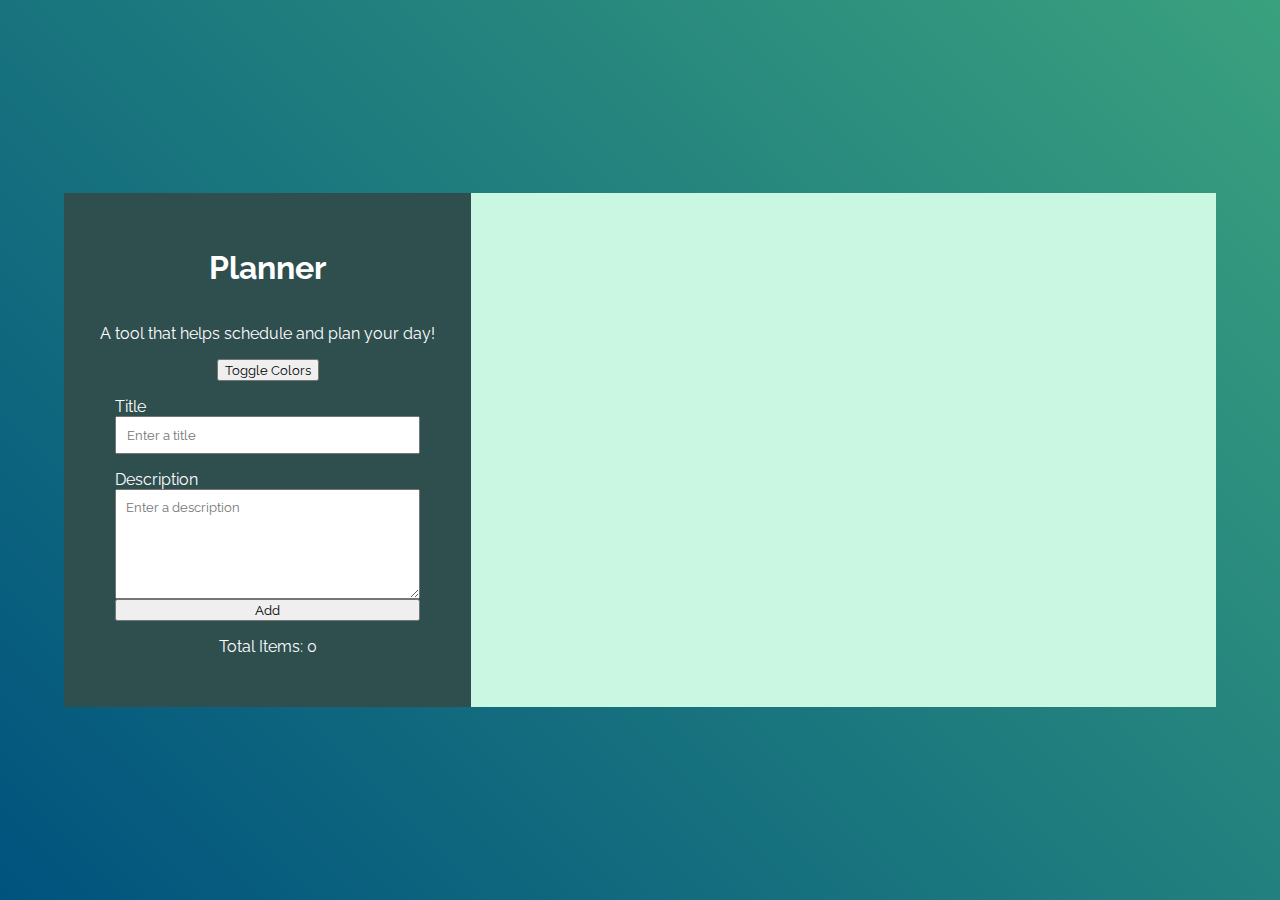
<file: cp2-js-ixt/index.html>
<!DOCTYPE html>
<!-- 
  Ivan Tan
  CSE 154 AI
  April 20, 2019
  Creative Project 2

  This is the index.html for Creative Project 2.
-->
<html lang="en">
  <head>
    <meta charset="utf-8">
    <title>Planner</title>
    <link rel="stylesheet" href="style.css">
    <script src="main.js"></script>
  </head>
  <body>
    <main>
      <section id="editor">
        <h1>Planner</h1>
        <p>A tool that helps schedule and plan your day!</p>
        <button id="toggle-button">Toggle Colors</button>
        <form>
          <label>Title</label>
          <input id="event-title" type="text" placeholder="Enter a title" required>
          <label>Description</label>
          <textarea id="event-description" placeholder="Enter a description" required></textarea>
          <button id="add-event-button">Add</button>
        </form>
        <p>Total Items: <span id="count">0</span></p>
      </section>
      <section id="agenda">
        <ul>
        </ul>
      </section>
    </main>
  </body>
</html>
</file>
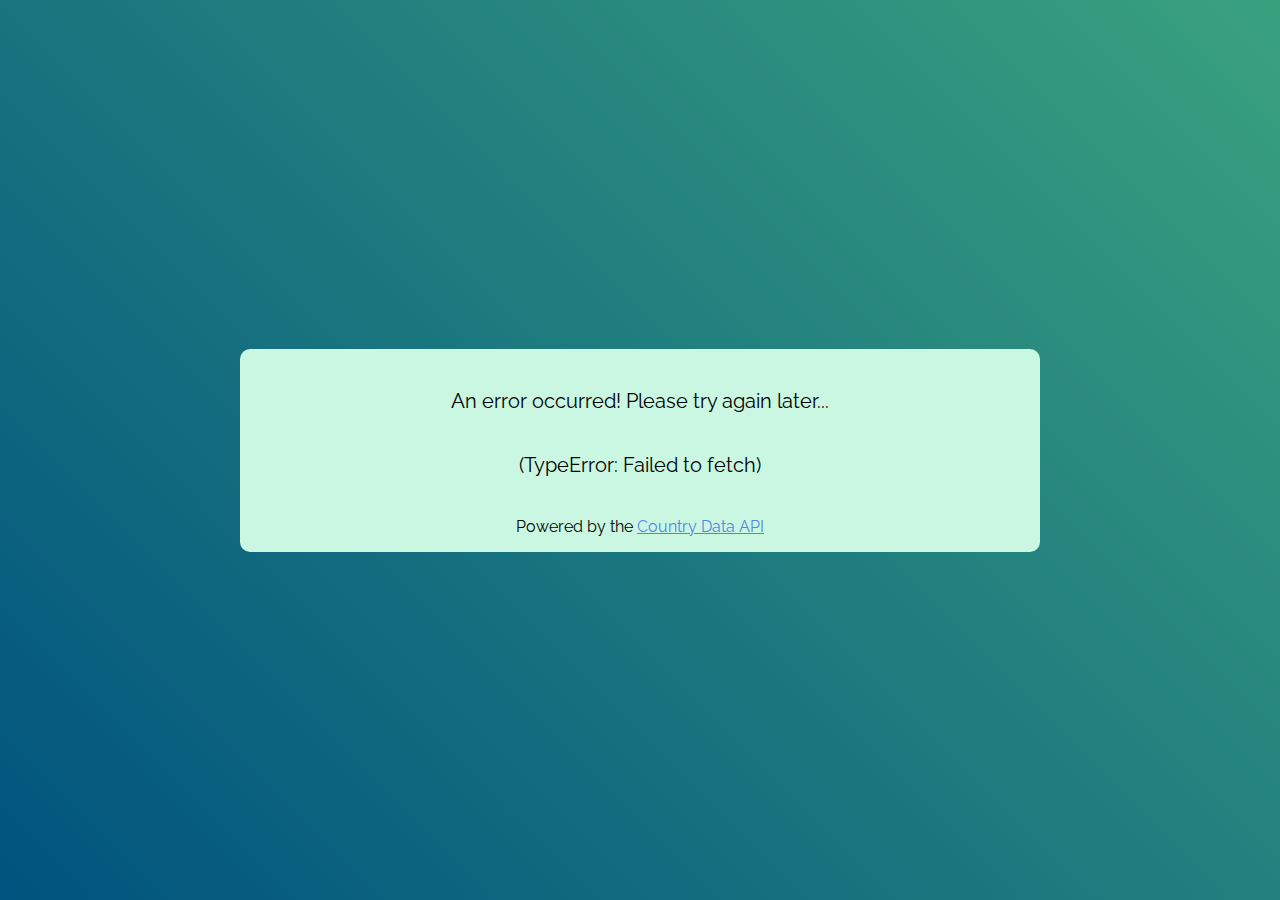
<file: cp3-ajax-ixt/index.html>
<!DOCTYPE html>
<!-- 
  Ivan Tan
  CSE 154 AI
  Creative Project 3
  May 1st, 2019

  This is the index.html file for Creative Project 3.
-->
<html lang="en">
<head>
  <meta charset="UTF-8">
  <title>Random Country</title>
  <link rel="stylesheet" href="style.css">
  <script src="main.js"></script>
</head>
<body>
  <main>
    <section id="introduction" class="active">
      <h1>Random Country</h1>
      <p>
        This is a tool to learn more about a random country! It uses the 
        <a href="https://restcountries.eu/">Country Data API</a> to search for a
        random country and displays information about the country.
      </p>
      <button id="get-started">Get Started!</button>
    </section>
    <section id="response">
      <article id="country-info">
      </article>
      <button id="get-another">Get Another Country</button>
    </section>
    <footer>
      <p>Powered by the <a href="https://restcountries.eu/">Country Data API</a></p>
    </footer>
  </main>
</body>
</html>
</file>
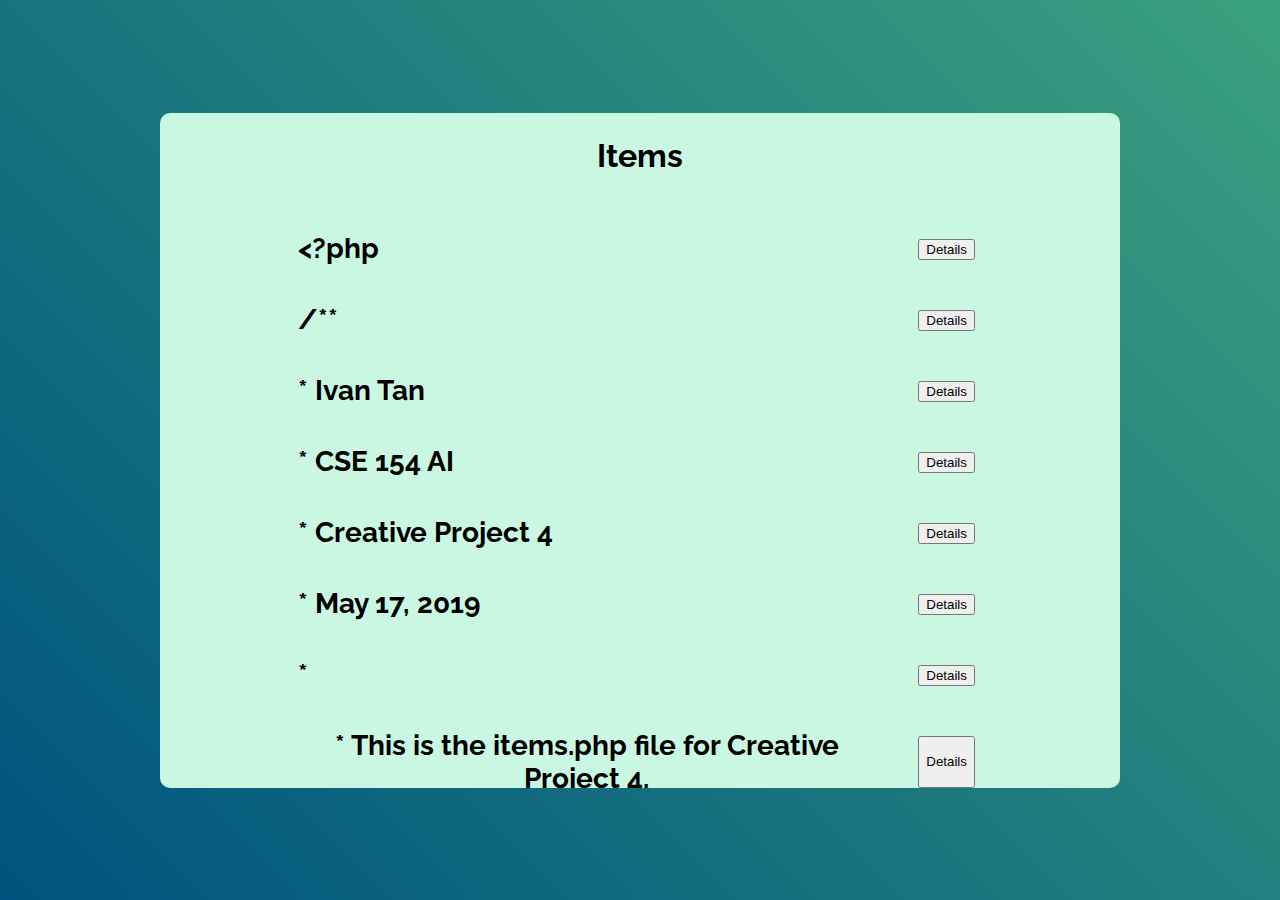
<file: cp4-php-api-ixt/index.html>
<!DOCTYPE html>
<!--
  Ivan Tan
  CSE 154 AI
  Creative Project 4
  May 17, 2019

  This is the index.html file for Creative Project 4.
-->

<html lang="en-us">
  <head>
    <meta charset="utf-8">
    <title>Item List</title>
    <link rel="stylesheet" href="styles.css">
    <script src="main.js"></script>
  </head>
  <body>
    <main>
      <section id="items">
        <h1>Items</h1>
      </section>
      <section id="details" class="hidden">
        <h2>Item Name</h2>
        <p>Item Description</p>
        <button>Hide</button>
      </section>
    </main>
  </body>
</html>
</file>
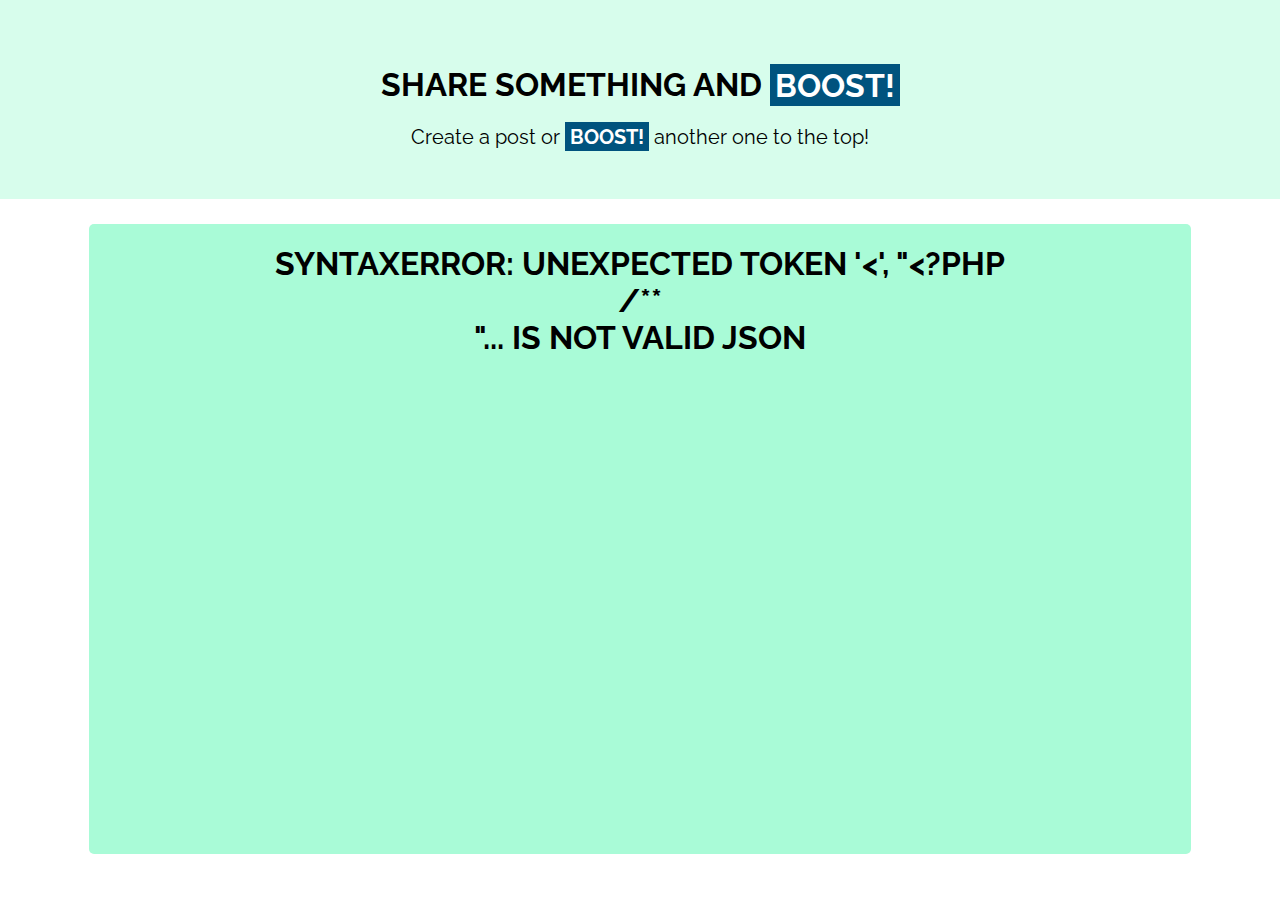
<file: cp5-mysql-ixt/index.html>
<!DOCTYPE html>
<!--
  Ivan Tan
  CSE 154 AI
  Creative Project 5
  May 30, 2019

  This is the index.html file for Creative Project 5.
-->
<html lang="en-us">
  <head>
    <meta charset="utf-8">
    <meta name="viewport" content="width=device-width, initial-scale=1">
    <title>BOOST!</title>
    <link rel="stylesheet" href="styles.css">
    <link rel="stylesheet" href="https://use.fontawesome.com/releases/v5.8.2/css/all.css" integrity="sha384-oS3vJWv+0UjzBfQzYUhtDYW+Pj2yciDJxpsK1OYPAYjqT085Qq/1cq5FLXAZQ7Ay" crossorigin="anonymous">

    <script src="main.js"></script>
  </head>
  <body>
    <header>
      <h1>Share something and <span class="boost">BOOST!</span></h1>
      <p>Create a post or <span class="boost">BOOST!</span> another one to the top!</p>
    </header>
    <main>
      <section id="posts">
        <h2>Posts</h2>
        <div></div>
        <nav>
          <button id="prev" class="hidden"><i class="fas fa-chevron-left"></i> Previous</button>
          <button id="next" class="hidden">Next <i class="fas fa-chevron-right"></i></button>
        </nav>
      </section>
      <section id="create">
        <h2>Create a Post</h2>
        <form>
          <textarea id="content" placeholder="Enter what you want to share..." required rows="5"></textarea>
          <button id="add">Add</button>
        </form>
      </section>
    </main>
  </body>
</html>
</file>
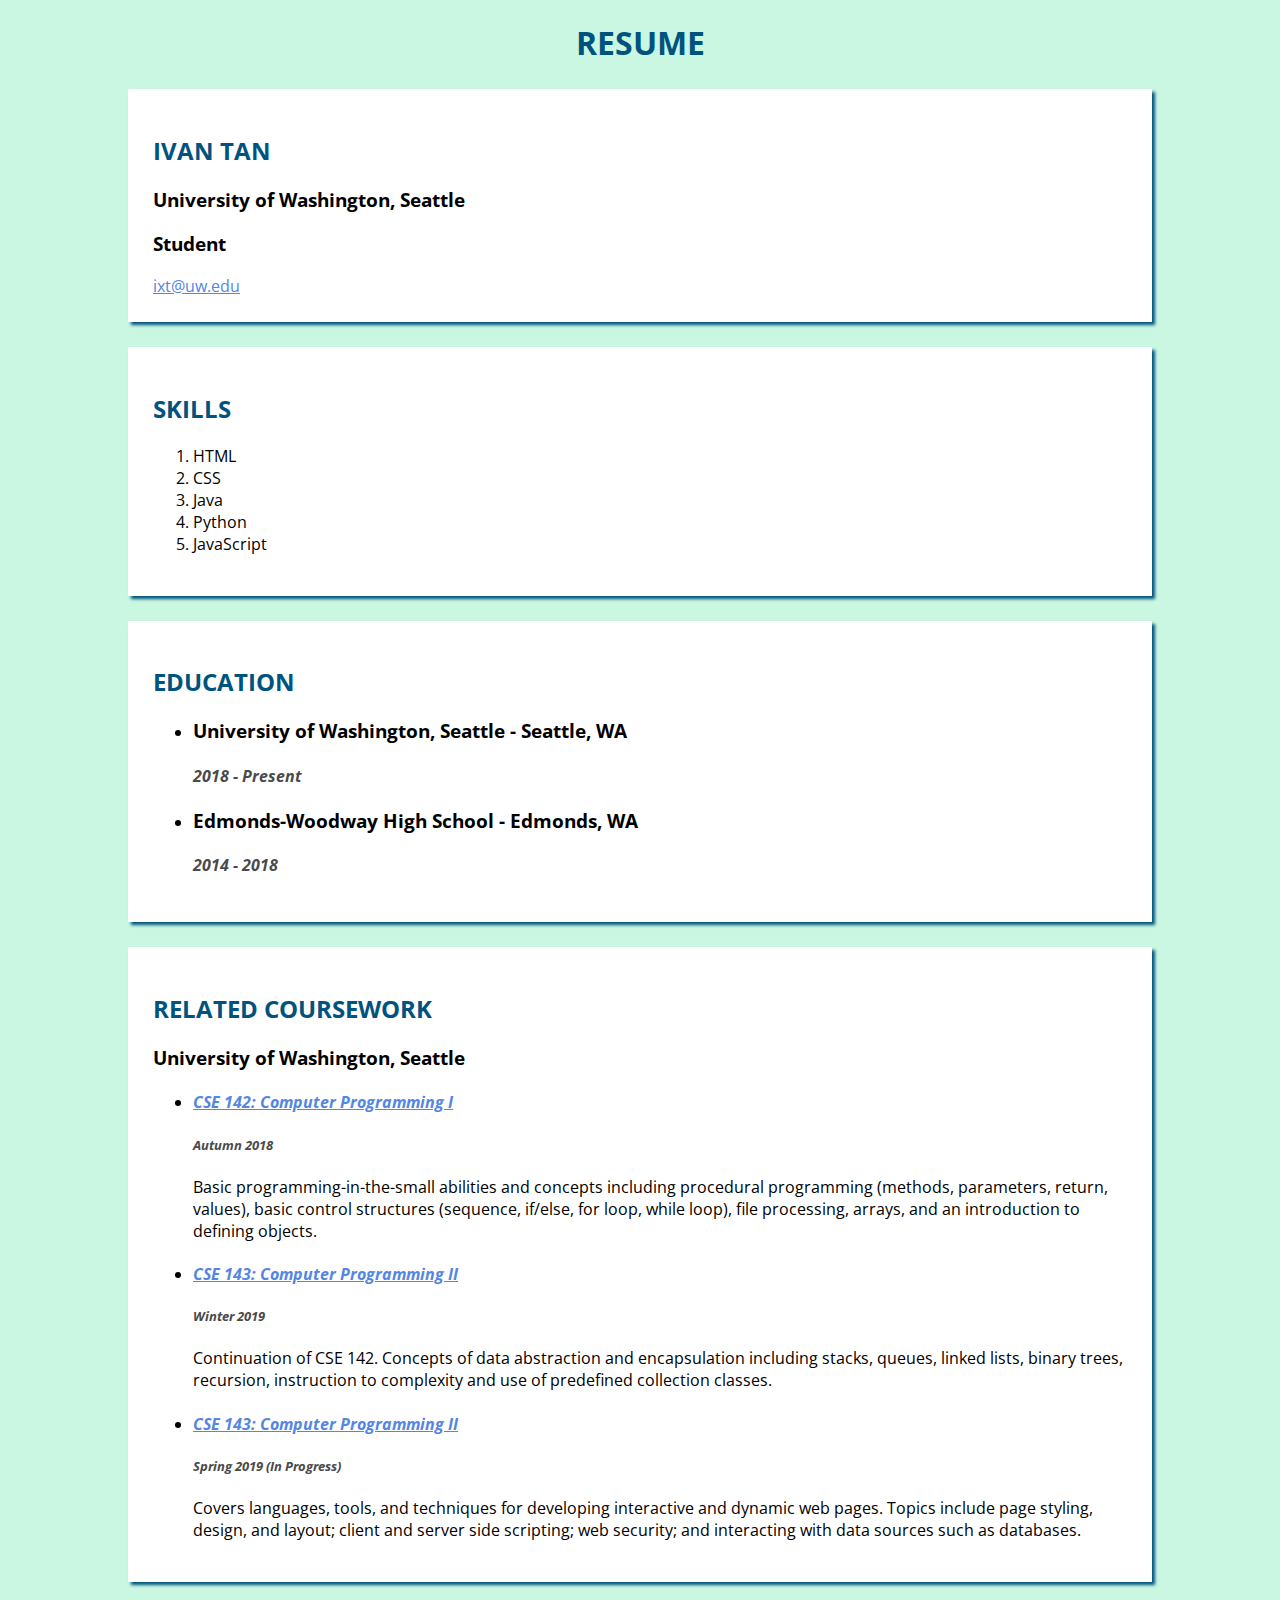
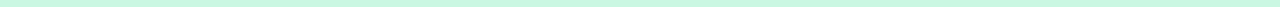
<file: cp1-html-css-ixt/resume.html>
<!DOCTYPE html>
<!--
  Ivan Tan
  CSE 154 AI
  April 6, 2019
  Creative Project 1

  This is the resume.html file that contains information about my background, 
  skills and accomplishments.
-->
<html lang="en">

  <head>
    <meta charset="UTF-8" />
    <link rel="stylesheet" href="style.css" />
    <title>Resume</title>
  </head>

  <body>
    <h1>Resume</h1>

    <header>
      <h2>Ivan Tan</h2>
      <h3>University of Washington, Seattle</h3>
      <h3>Student</h3>
      <a href="mailto:ixt@uw.edu">ixt@uw.edu</a>
    </header>

    <section>
      <h2>Skills</h2>
      <ol>
        <li>HTML</li>
        <li>CSS</li>
        <li>Java</li>
        <li>Python</li>
        <li>JavaScript</li>
      </ol>
    </section>

    <section>
      <h2>Education</h2>
      <ul>
        <li>
          <h3>University of Washington, Seattle - Seattle, WA</h3>
          <h4>2018 - Present</h4>
        </li>
        <li>
          <h3>Edmonds-Woodway High School - Edmonds, WA</h3>
          <h4>2014 - 2018</h4>
        </li>
      </ul>
    </section>

    <section>
      <h2>Related Coursework</h2>
      <h3>University of Washington, Seattle</h3>
      <ul>
        <li>
          <h4><a href="https://courses.cs.washington.edu/courses/cse142/">CSE 142: Computer Programming I</a></h4>
          <h5>Autumn 2018</h5>
          <p>
            Basic programming-in-the-small abilities and
            concepts including procedural programming (methods,
            parameters, return, values), basic control structures
            (sequence, if/else, for loop, while loop), file processing,
            arrays, and an introduction to defining objects.
          </p>
        </li>
        <li>
          <h4><a href="https://courses.cs.washington.edu/courses/cse143/">CSE 143: Computer Programming II</a></h4>
          <h5>Winter 2019</h5>
          <p>
            Continuation of CSE 142. Concepts of data abstraction
            and encapsulation including stacks, queues, linked lists,
            binary trees, recursion, instruction to complexity and
            use of predefined collection classes.
          </p>
        </li>
        <li>
          <h4><a href="https://courses.cs.washington.edu/courses/cse154/">CSE 143: Computer Programming II</a></h4>
          <h5>Spring 2019 (In Progress)</h5>
          <p>
            Covers languages, tools, and techniques for developing
            interactive and dynamic web pages. Topics include page
            styling, design, and layout; client and server side
            scripting; web security; and interacting with data sources
            such as databases.
          </p>
        </li>
      </ul>
    </section>
  </body>

</html>
</file>
<file: cp2-js-ixt/style.css>
/* 
  Ivan Tan
  CSE 154 AI
  April 20, 2019
  Creative Project 2

  This is the style.css that styles the pages (index.html) for Creative Project 2.
*/

@import url('https://fonts.googleapis.com/css?family=Raleway');

body, input, textarea, button {
  font-family: 'Raleway', sans-serif;
}

body, main, #editor, #editor form {
  display: flex;
}

body {
  align-items: center;
  justify-content: center;
  height: 100vh;
  margin: 0px;
  font-size: 1em;
  background-image: linear-gradient(45deg,#00537E 0%,#3AA17E 100%);
}

h1, #editor p {
  text-align: center;
}

h1 {
  font-size: 2em;
}

h2 {
  display: inline;
  font-size: 1.75em;
}

ul, main, #editor form {
  width: 90%;
}

ul {
  list-style: none;
  margin-left: auto;
  margin-right: auto;
  padding: 0px;
}

li {
  margin-top: 50px;
}

li:first-child {
  margin-top: 0px;
}

main > section, #editor input, #editor textarea {
  padding: 3%;
}

main, #editor {
  justify-content: center;
}

#editor, #editor form {
  flex-direction: column;
}

#editor {
  align-items: center;
  color: white;
  background-color: #2F4F4F;
  flex: 1;
}

#editor.toggled-color {
  color: black;
  background-color: #CAF7E2;
}

#editor form, #editor label {
  margin-top: 1em;
}

#editor label:first-child {
  margin-top: 0px;
}

#editor textarea {
  height: 10vh;
}

#agenda {
  max-height: 75vh;
  color: black;
  background-color: #CAF7E2;
  word-wrap: break-word;
  overflow-y: scroll;
  flex: 2;
}

#agenda.toggled-color {
  color: white;
  background-color: #2F4F4F
}

#agenda input[type="checkbox"] {
  height: 30px;
  width: 30px;
  float: right;
}
</file>
<file: cp3-ajax-ixt/style.css>
/* 
  Ivan Tan
  CSE 154 AI
  Creative Project 3
  May 1st, 2019

  This is the styles.css file for Creative Project 3.
*/

@import url('https://fonts.googleapis.com/css?family=Raleway');

body, input, button {
  font-family: 'Raleway', sans-serif;
}

body {
  display: flex;
  flex-direction: column;
  align-items: center;
  justify-content: center;
  height: 100vh;
  margin: 0px;
  font-size: 1em;
  background-image: linear-gradient(45deg,#00537E 0%,#3AA17E 100%);
}

h1, h2, p {
  text-align: center;
}

h1, h2 {
  background-color: #2F4F4F;
  color: white;
  padding: 2.5%;
  margin: 0px;
}

h1 {
  font-size: 2em;
}

h2 {
  font-size: 1.75em;
}

h3, p {
  font-size: 1.25em;
}

h3 {
  margin-top: 10px;
  margin-bottom: 10px;
}

a {
  color: #5386E4;
}

span {
  background-color: #2F4F4F;
  color: white;
  padding: 1px 2.5px;
}

button {
  display: block;
  margin-left: auto;
  margin-right: auto;
  padding: 1% 2%;
}

main {
  width: 75vw;
  max-width: 800px;
  max-height: 75vh;
  background-color: #CAF7E2;
  border-radius: 10px;
  overflow-y: auto;
}

main > section {
  display: none;
}

main > section.active {
  display: block;
}

section {
  margin-bottom: 2.5%;
}

footer p {
  font-size: 1em;
}

#introduction p, #country-info p {
  margin: 5%;
}
</file>
<file: cp4-php-api-ixt/styles.css>
/*
  Ivan Tan
  CSE 154 AI
  Creative Project 4
  May 17, 2019

  This is the styles.css file for Creative Project 4.
*/

@import url('https://fonts.googleapis.com/css?family=Raleway');

body, main, li {
  display: flex;
}

body, main {
  flex-direction: column;
}

body {
  justify-content: center;
  align-items: center;
  height: 100vh;
  margin: 0px;
  font-family: 'Raleway', sans-serif;
  font-size: 1em;
  background-image: linear-gradient(45deg,#00537E 0%,#3AA17E 100%);
}

main {
  justify-content: space-evenly;
  width: 75vw;
  max-height: 75vh;
  background-color: #CAF7E2;
  border-radius: 10px;
}

h1, h2 {
  padding: 2.5%;
  margin: 0px;
  text-align: center;
}

h1 {
  font-size: 2em;
}

h2 {
  font-size: 1.75em;
}

p {
  font-size: 1.25em;
}

ul {
  list-style: none;
  padding: 0px;
  width: 75%;
  margin-left: auto;
  margin-right: auto;
}

li {
  justify-content: space-between;
}

button {
  margin: 25px 25px;
}

#items {
  overflow-y: auto;
}

#details {
  text-align: center;
}

.hidden {
  display: none;
}
</file>
<file: cp5-mysql-ixt/styles.css>
/*
  Ivan Tan
  CSE 154 AI
  Creative Project 5
  May 30, 2019

  This is the styles.css file for Creative Project 5.
*/

@import url('https://fonts.googleapis.com/css?family=Raleway');

body, button, textarea {
  font-family: 'Raleway', sans-serif;
}

body {
  margin: 0px;
  padding: 0px;
  overflow: auto;
  font-size: 1em;
}

h1, h2, p {
  text-align: center;
}

h1, h2 {
  text-transform: uppercase;
}

h1 {
  font-size: 2em;
}

h2 {
  font-size: 1.75em;
}

p {
  font-size: 1.25em;
  margin: 5px 0px;
}

header {
  background-color: #D7FDEC;
  padding: 50px;
}

main, article, nav, form, #create, #posts div {
  display: flex;
}

article, form, #posts div, #create {
  flex-direction: column;
}

article, nav, #create {
  justify-content: center;
}

article, #posts div {
  align-items: center;
}

main {
  flex-direction: column-reverse;
}

article {
  margin: 25px;
  width: 75%;
}

article:first-child {
  margin: 0px 25px 25px;
}

article button {
  margin: 15px auto 0px;
}

button, section {
  border-radius: 5px;
}

button {
  cursor: pointer;
  border: none;
  padding: 10px 30px;
  background-color: #3AA17E;
  color: #FFFFFF;
  margin: 25px;
}

button:hover {
  box-shadow: 2px 2px #00537E;
}

button:active {
  transform: translateY(1px);
}

form {
  padding: 0px 30px;
}

textarea {
  resize: none;
  outline-color: #3AA17E;
  font-size: 1.25em;
}

.boost {
  background-color: #00537E;
  color: #FFFFFF;
  padding: 2.5px 5px;
  font-weight: bold;
}

.hidden, #create.hidden {
  display: none;
}

#posts, #create {
  background-color: #A9FBD7;
}

#posts {
  margin: 0px 25px 25px;
}

#create {
  margin: 25px;
}

@media screen and (min-width: 1024px) {
  main {
    flex-direction: row;
    width: 90%;
    margin: 0 auto;
  }

  header {
    padding: 5vh;
  }

  #posts, #create {
    height: 70vh;
    overflow: auto;
  }

  #posts {
    flex: 3;
    margin: 25px;
  }

  #posts div {
    flex-wrap: wrap;
  }

  #create {
    flex: 1;
  }
}
</file>
<file: cp1-html-css-ixt/style.css>
/*
Ivan Tan
CSE 154 AI
April 6, 2019
Creative Project 1

This is the style.css file that the pages for my Creative Project 1 uses.
*/

@import url('https://fonts.googleapis.com/css?family=Open+Sans');

body {
  background-color: #CAF7E2;
  font-family: 'Open Sans', sans-serif;
  margin-left: auto; 
  margin-right: auto;
  width: 80%;
}

header, section {
  background-color: #FFFFFF;
  box-shadow: 3px 3px 3px #00537E;
  padding: 25px;
  margin: 25px 0px;
}

h1 {
  text-align: center;
}

h1, h2 {
  text-transform: uppercase;
  color: #00537E;
}

h4, h5 {
  font-style: italic;
  color: #4A4A4A;
}

a {
  color: #5386E4;
}

blockquote p {
  font-style: italic;
}
</file>
